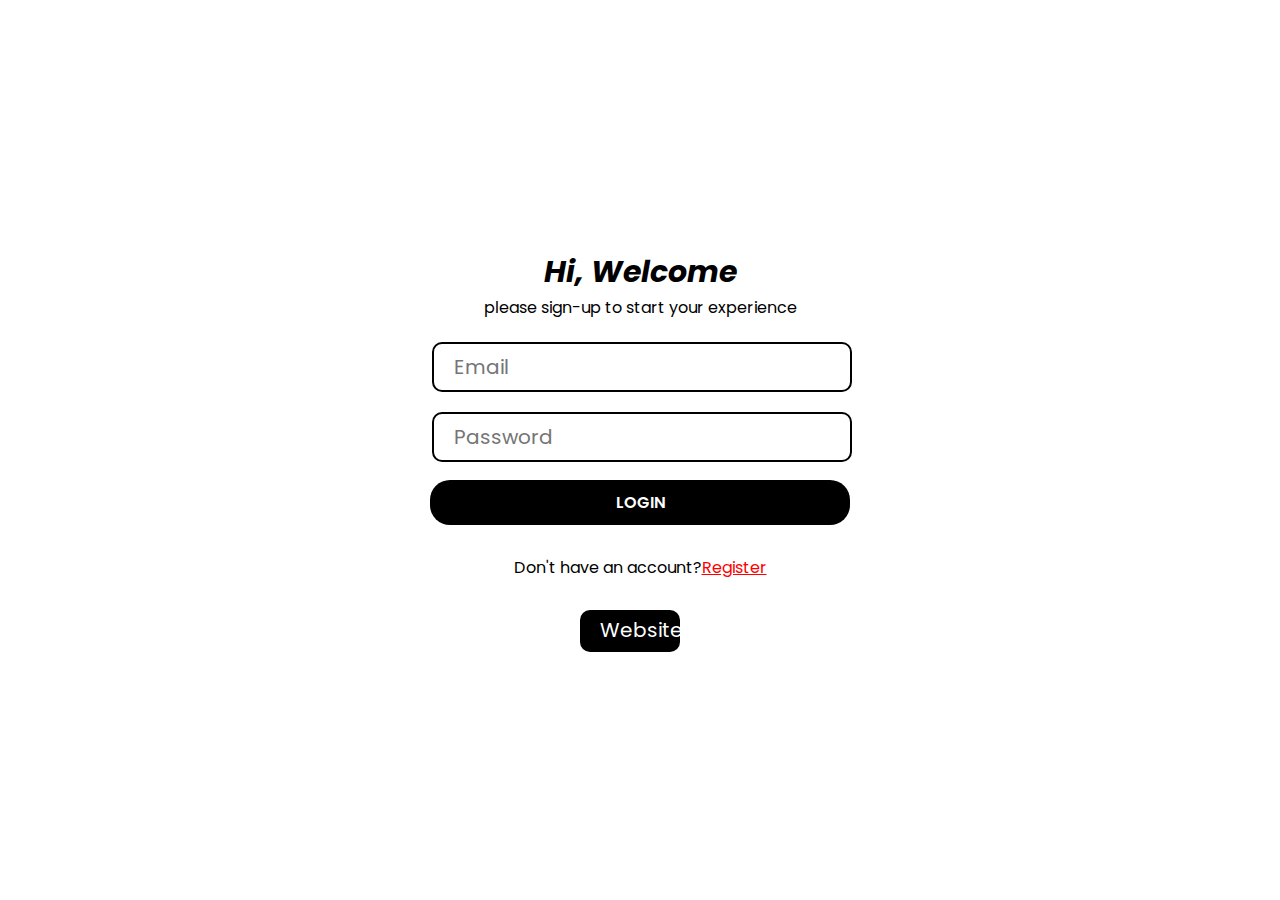
<file: LOGIN PAGE/LOGIN.HTML>
<!DOCTYPE html>
<html lang="en">
<head>
    <meta charset="UTF-8">
    <meta name="viewport" content="width=device-width, initial-scale=1.0">
    <link href="https://unpkg.com/boxicons@2.1.4/css/boxicons.min.css" rel="stylesheet">
    <!--------<link rel="stylesheet" href="boxicons/css/boxicons.min.css">------>
    <link rel="stylesheet" href="style.css">
    <title>MOVIES SITE</title>
</head>
<body>
     <div class="wrapper">
         
                <!-- -------------------- login form ------------------ -->
             <div class="login-container">
                 <div class="top"> 
                <div class="top1">
                   <span><b>Hi, Welcome</b></span>
                </div>
                <div class="top2">
                    <span>please sign-up to start your experience</span>
                 </div>
               </div>
                <div class="input-box">
                   <input type="text" placeholder="Email" required>
                
              </div>
                <div class="input-box">
                   <input type="password"placeholder="Password" required>
                  </div>
            
              <button type="submit" class="login"><a href="#">LOGIN</a></button>           
              <div class="buttom">
                <div>Don't have an account?<a href="../REGISTER PAGE/REG.html">Register</a></div>
                <div class="dash" ><a href="../DASHBOARD/Dash.html">Website</a></div> 
              </div>
               
                </div>
            
     </div>
</body>
</html>
</file>
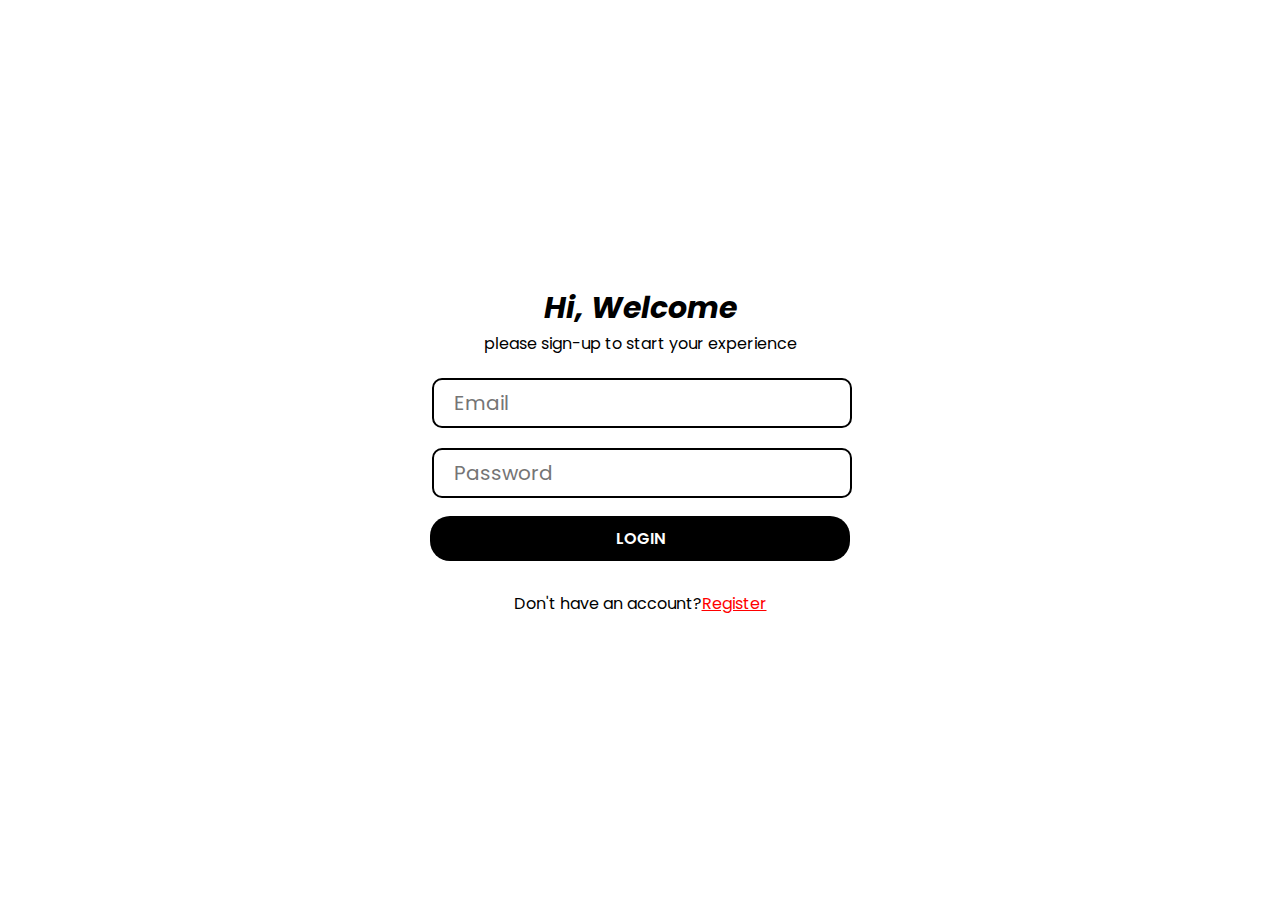
<file: LOGIN PAGE/WEBSITE.HTML>
<!DOCTYPE html>
<html lang="en">
<head>
    <meta charset="UTF-8">
    <meta name="viewport" content="width=device-width, initial-scale=1.0">
    <link href="https://unpkg.com/boxicons@2.1.4/css/boxicons.min.css" rel="stylesheet">
    <!--------<link rel="stylesheet" href="boxicons/css/boxicons.min.css">------>
    <link rel="stylesheet" href="style.css">
    <title>MOVIES SITE</title>
</head>
<body>
     <div class="wrapper">
         
                <!-- -------------------- login form ------------------ -->
             <div class="login-container">
                 <div class="top"> 
                <div class="top1">
                   <span><b>Hi, Welcome</b></span>
                </div>
                <div class="top2">
                    <span>please sign-up to start your experience</span>
                 </div>
               </div>
                <div class="input-box">
                   <input type="text" placeholder="Email" required>
                
              </div>
                <div class="input-box">
                   <input type="password"placeholder="Password" required>
                  </div>
            
              <button type="submit" class="login"><a href="#">LOGIN</a></button>           
              <div class="buttom">
                <div>Don't have an account?<a href="../REGISTER PAGE/REG.html">Register</a></div>
              </div>
                </div>
            
     </div>
</body>
</html>
</file>
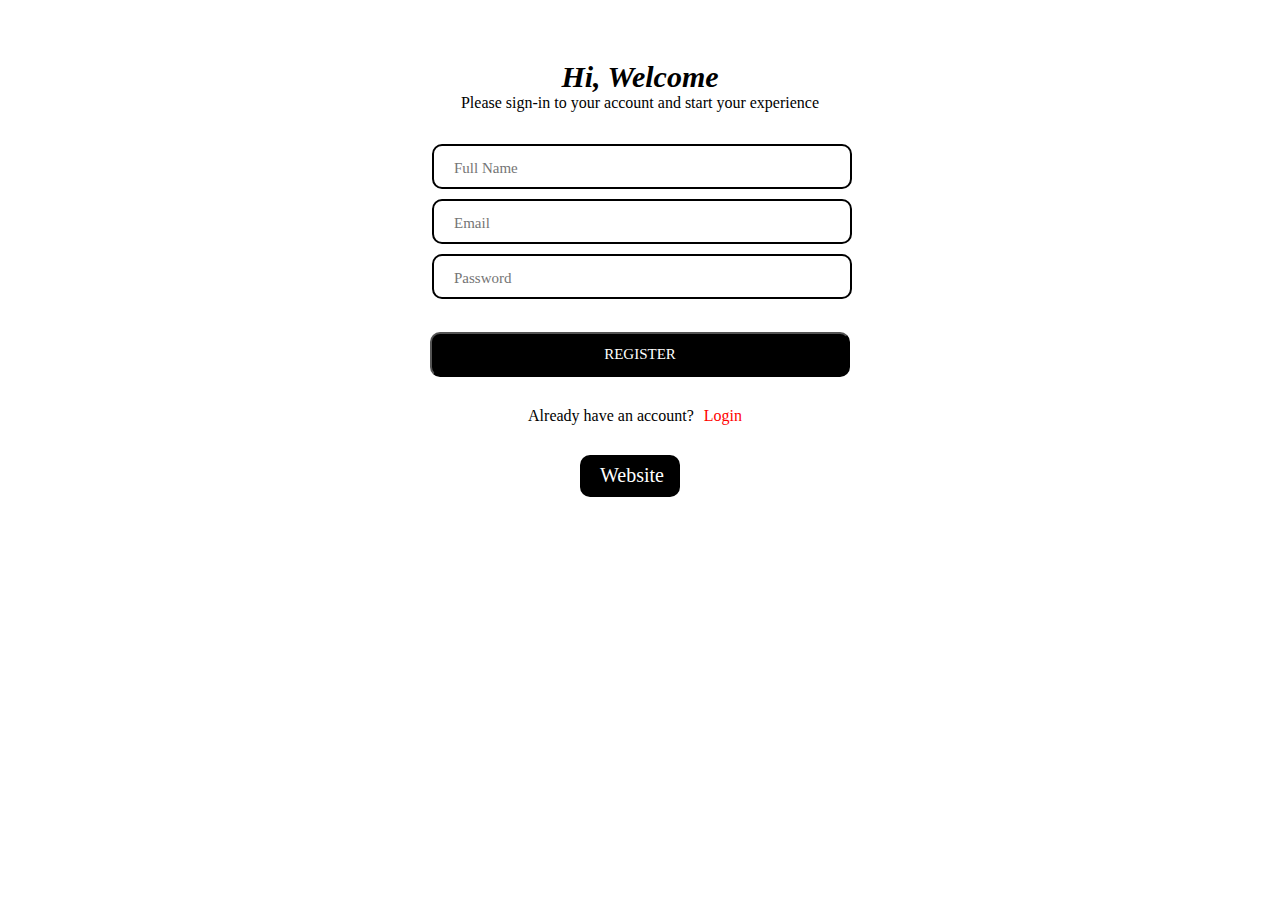
<file: REGISTER PAGE/REG.html>
<!DOCTYPE html>
<html lang="en">
<head>
    <meta charset="UTF-8">
    <meta name="viewport" content="width=device-width, initial-scale=1.0">
    <link rel="stylesheet" href="style.css">
    <title>Registration page</title>
    </head>
<body>
    <div class="container">
        <div class="header1">
            <span><b>Hi, Welcome</b></span>
        </div>
        <div class="header2">
            <span>Please sign-in to your account and start your experience</span>
        </div>
        <div class="input-form">
            <input type="text" placeholder="Full Name"> 
        </div>
        <div class="input-form">
            <input type="email" placeholder="Email"> 
        </div>
        <div class="input-form">
            <input type="password" placeholder="Password"> 
        </div>
        <button type="submit" class="Register-btn"><a href ="#">REGISTER</a></button>
        <div class="login">Already have an account?<a href="../LOGIN PAGE/LOGIN.HTML">Login</a></div>
        <div class="dash"><a href="../DASHBOARD/Dash.html">Website</a></div>
    </div>
 </body>
</html>
</file>
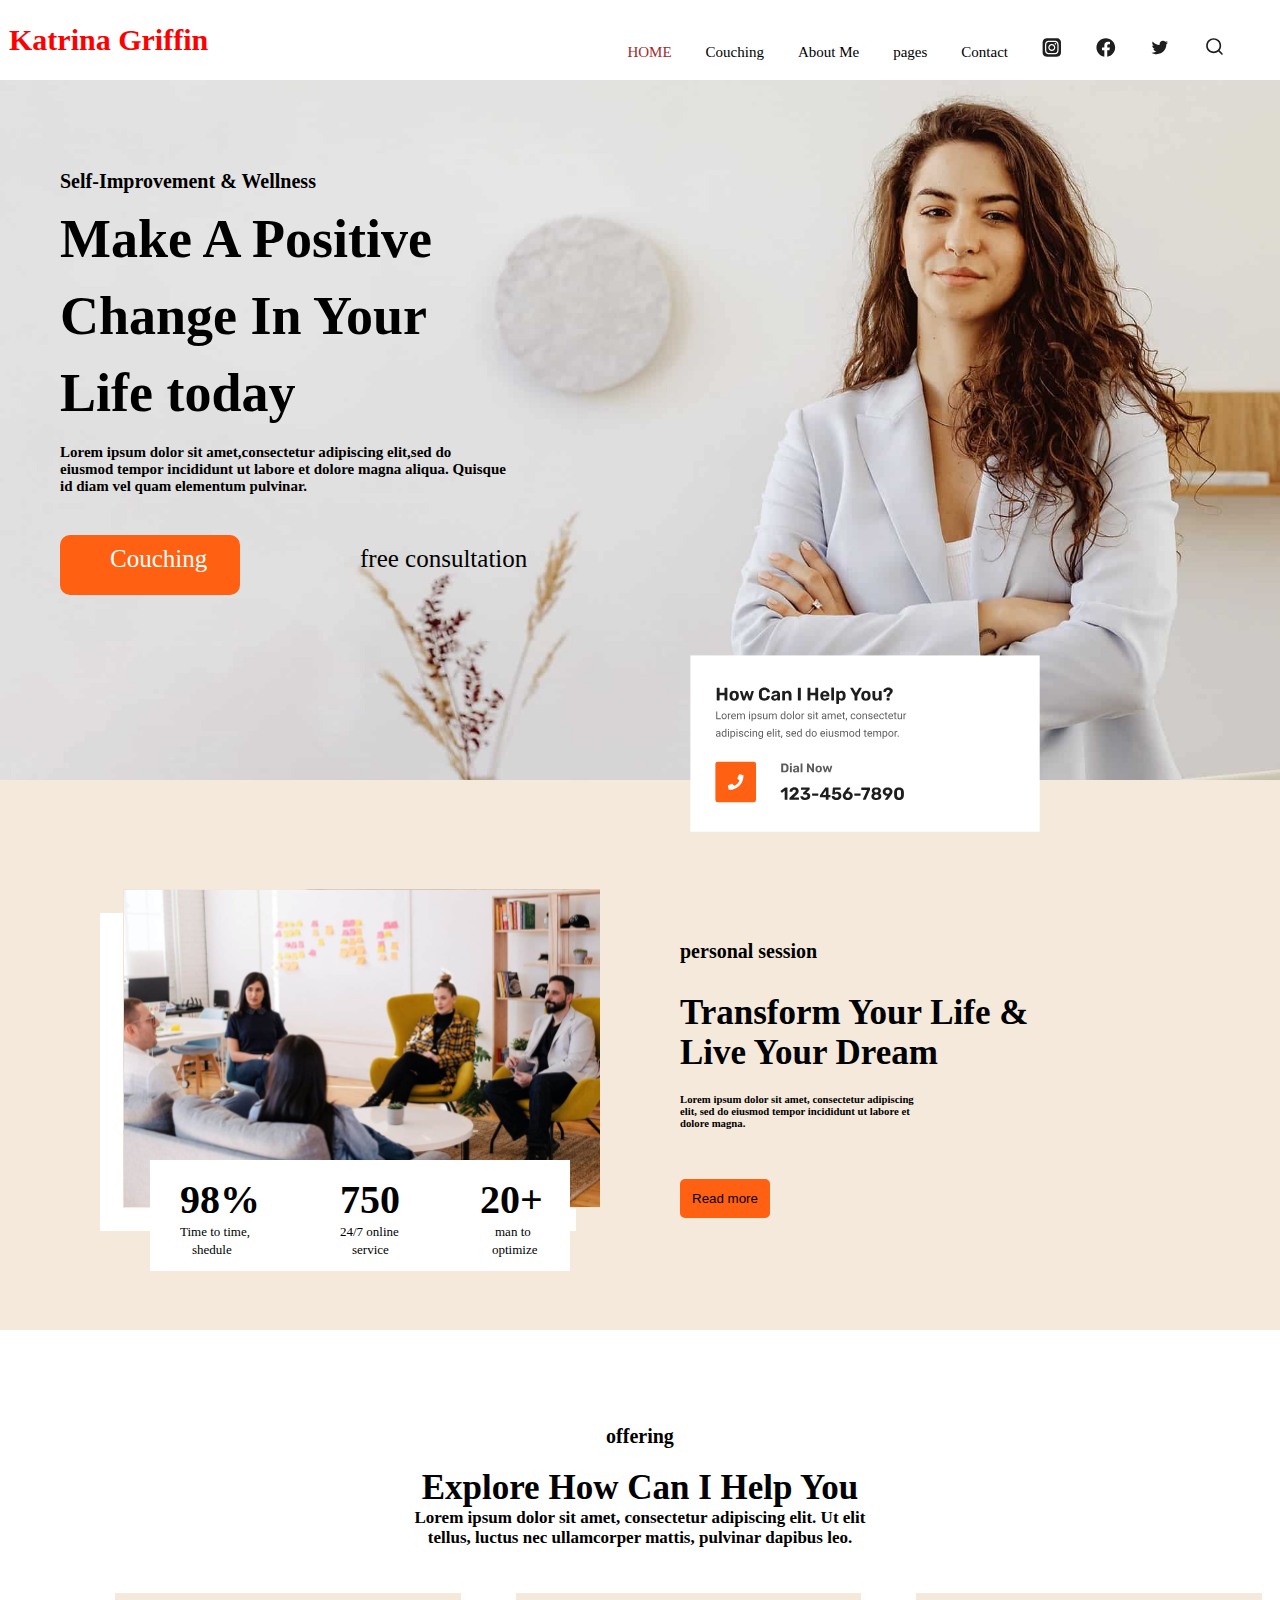
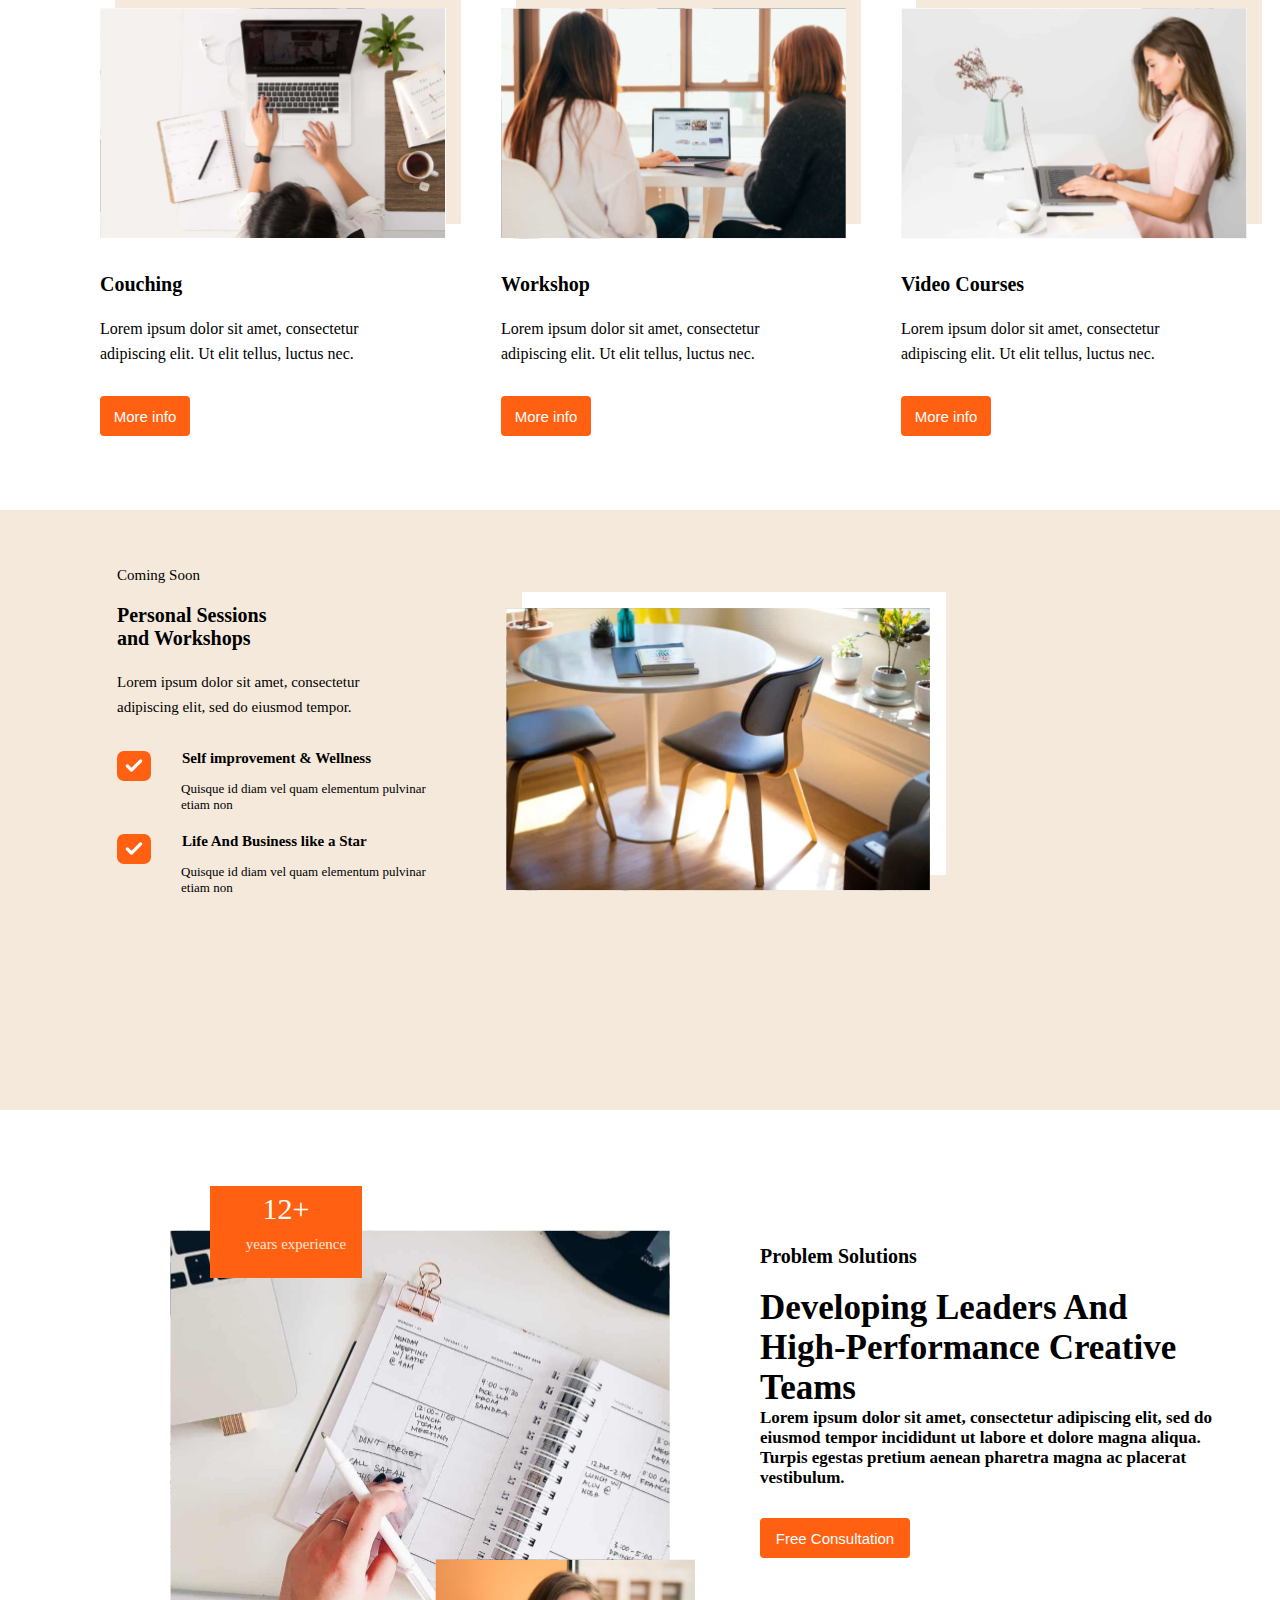
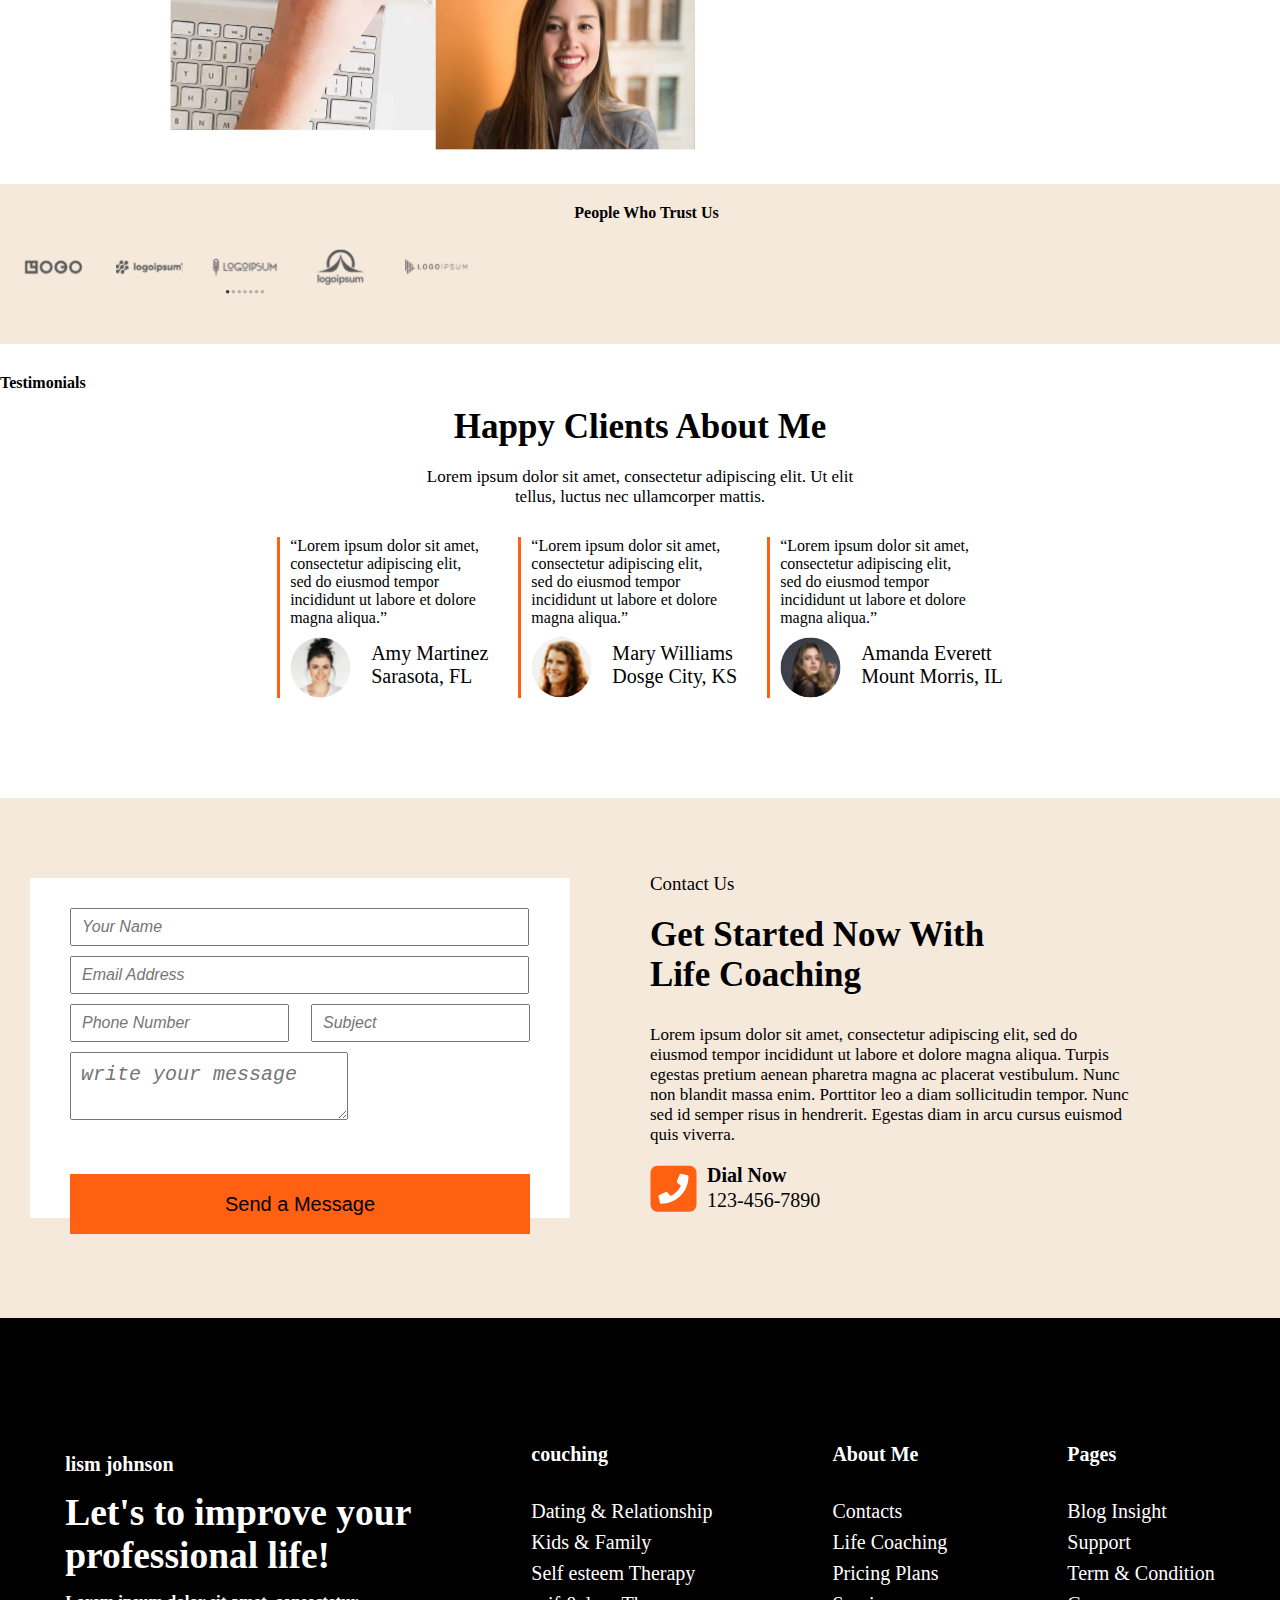
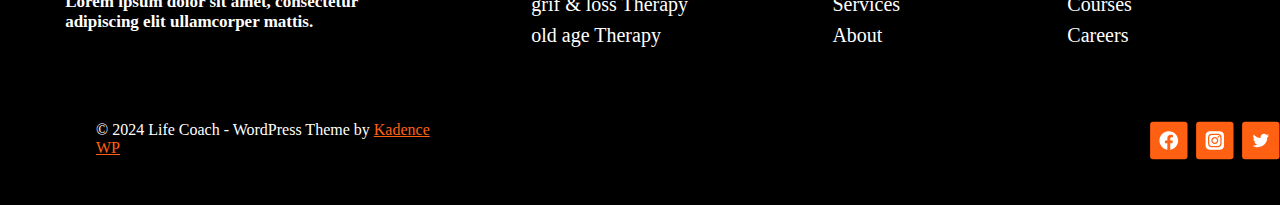
<file: responsive web/Rep.html>
<!DOCTYPE html>
<html lang="en">
<head>
    <meta charset="UTF-8">
    <meta name="viewport" content="width=device-width, initial-scale=1.0">
    <script src="https://kit.fontawasome.com/a076de5399.js"></script>
    <link rel="stylesheet" href="https://cdnjs.cloudflare.com/ajax/libs/font-awesome/4.7.0/css/font-awesome.min.css">
    <link rel="stylesheet" href="style.css">
    <title>Responsive</title>
</head>
<body>
<nav>
    <input type="checkbox" class="myCheckBox" id="myCheck">
    <label for="myCheck" class="checkbutton"></label>
    <i class="fas fa bars"></i>
    <label class="logo">Katrina Griffin</label>
        <ul>
            <li class="navtitle"><a href="#" class="active">HOME</a></li>
            <li class="navtitle">Couching</li>
            <li class="navtitle"><a href="#">About Me</a></li>
            <li class="navtitle">pages</li>
            <li class="navtitle"><a href="#">Contact</a></li>
            <li><a href="#"> <img src="./image/SVG (1).svg"></a></li>
            <li><a href="#"> <img src="./image/SVG.svg"></a></li>
            <li><a href="#"> <img src="./image/SVG@2x.svg"></a></li>
            <li><a href="#"> <img src="./image/SVG (2).svg"></a></li>
        </ul>
</nav>
<div class="container1">
    <div class="wrapper">  
        <div class="self">Self-Improvement & Wellness</div>
        <h1 class="container1sub">Make A Positive</h1>
        <h1 class="container1sub">Change In Your</h1>
        <h1 class="container1sub">Life today</h1>
        <h2>Lorem ipsum dolor sit amet,consectetur adipiscing elit,sed do<br>
            eiusmod tempor incididunt ut labore et dolore magna aliqua. Quisque<br>
            id diam vel quam elementum pulvinar.</h2>
    </div>
    <div class="button"> 
        <div class="button1">Couching</div>
        <div class="button2">free consultation</div>
    </div> 
    <div class="container2">
        <!-- <img src="./image/Figure → avel-chuklanov-DUmFLtMeAbQ-unsplash-1024x682.jpg.svg"> -->
        <img src="./image/Background (1).svg" class="container2img">
    </div>     
</div>

<div class="wrapper2">
    <img src="./image/Figure → jason-goodman-6awfTPLGaCE-unsplash-1024x683.jpg.svg" class="wrapperimg">
    <div class="wrapper2sub">
        <div>
            <h1 class="text21"> 98%</h1>
            <h1 class="text20">Time to time,</h1>
            <h1 class="text22">shedule </h1> 
        </div>

        <div>
            <h1 class="text21"> 750</h1>
            <h1 class="text20">24/7 online</h1>
            <h1 class="text22">service</h1> 
        </div>

        <div>
            <h1 class="text21"> 20+</h1>
            <h1 class="text23">man  to </h1>
            <h1 class="text22">optimize</h1> 
        </div>
    </div>
    <div class="container1wrapper2">
        <div>
            <h5>personal session</h5>
            <h2 class="text">Transform Your Life & <br> Live Your Dream</h2>
            <h6>Lorem ipsum dolor sit amet, consectetur adipiscing<br>
                elit, sed do eiusmod tempor incididunt ut labore et<br>
                dolore magna. </h6>
            <button class="wrapper2btn">Read more</button>
        </div>
         
     </div>
     
</div>
<div class="container3">
    <div class="container3header">
        <h1 style="font-size: 20px;"> offering</h1>
        <h2 style="font-size: 35px;">Explore How Can I Help You</h2>
        <h3 style="font-size: 17px;">Lorem ipsum dolor sit amet, consectetur adipiscing elit. Ut elit<br>
            tellus, luctus nec ullamcorper mattis, pulvinar dapibus leo.
        </h3>
    </div>
        <div class="container3img">
            <div class="container3img1">
              <img src="./image/Figure → avel-chuklanov-DUmFLtMeAbQ-unsplash-1024x682.jpg.svg">
              <div class="text2">Couching</div>
              <div class="text3">Lorem ipsum dolor sit amet, consectetur<br>
                adipiscing elit. Ut elit tellus, luctus nec.</div>
              <button class="container3img_btn">More info</button>
            </div>

            <div container3img>
                <img src="./image/Figure → kobu-agency-7okkFhxrxNw-unsplash.jpg.svg">
                <div class="text2">Workshop</div>
                <div class="text3">Lorem ipsum dolor sit amet, consectetur<br>
                    adipiscing elit. Ut elit tellus, luctus nec.</div>
                <div><button class="container3img_btn">More info</button></div>
              </div>

             
              <div container3img>
                    <img src="./image/Figure → icons8-team-CrW-TbykPBQ-unsplash.jpg.svg">
                    <div class="text2">Video Courses</div>
                    <div class="text3">Lorem ipsum dolor sit amet, consectetur <br>
                        adipiscing elit. Ut elit tellus, luctus nec.</div>
                    <div><button class="container3img_btn">More info</button></div>
             </div>
        </div>
 </div>
<div class="container4">
    <div class="container4header">
        <div class="container4subheader">
            <div class="text4">Coming Soon</div>
            <div class="text5">Personal Sessions<br>and Workshops</div>
            <div class="text6">Lorem ipsum dolor sit amet, consectetur<br>adipiscing elit, sed do eiusmod tempor.</div>
            <div class="video"> 
                <img src="./image/markGood.svg" class="text7img"> 
            <div class="text7"> Self improvement & Wellness</div>
        </div>
            <div class="text8">Quisque id diam vel quam elementum pulvinar<br>etiam non</div>
            <div class="video">
                <img src="./image/markGood.svg" class="text7img"> 
            <div class="text7"> Life And Business like a Star</div>
        </div>
            <div class="text8">Quisque id diam vel quam elementum pulvinar<br>etiam non</div>
        </div> 
    <img src="./image/Figure → nirzar-pangarkar-Csw1KfD546Z8-unsplash-1024x682.jpg.svg" class="container4headerimg">
</div>
</div>
<div class="container5">
    <div class="container5header">
        <div class="header">
            <div class="headersub1">12+</div>  
            <div class="headersub2"> years experience</div>  
        </div>  
    <div>     
    <img src="./image/Figure → marissa-grootes-flRm0z31MEoA-unsplash.jpg.svg" class="container5headerimg">
    <img src="./image/Figure → christina-wocintechchat-com-0Z32x1bDv5BNY-unsplash.jpg.svg" class="image">
     </div> 
    <div> 
    <h1 style="font-size: 20px;">Problem Solutions</h1>
        <h2 style="font-size: 35px;">Developing Leaders And<br>
            High-Performance Creative<br>
            Teams</h2>
        <h3 style="font-size: 17px;">Lorem ipsum dolor sit amet, consectetur adipiscing elit, sed do<br>
            eiusmod tempor incididunt ut labore et dolore magna aliqua.<br>
            Turpis egestas pretium aenean pharetra magna ac placerat<br>
            vestibulum.
        </h3>
        <div><button class="container5img_btn">Free Consultation</button></div>
    </div>
    </div>    
</div>


                        <!-- container6  -->
     <div class="container6">
        <div class="container6header">
            <span>People Who Trust Us</span>
       </div>

       <img src="./image/Container.svg" class="container6headerimg">
         
     </div>                    

<div class="container7">
    <span><b>Testimonials</b> </span>
    <h1 style="font-size: 35px;">Happy Clients About Me</h1>
    <h2 style="font-size: 17px; text-align: center; font-weight: lighter;">Lorem ipsum dolor sit amet, consectetur adipiscing elit. Ut elit<br>
        tellus, luctus nec ullamcorper mattis.</h2>

        <div class="container7subheader">
            <div class="container7header"> 
                <div>“Lorem ipsum dolor sit amet,<br>
                    consectetur adipiscing elit,<br>
                    sed do eiusmod tempor<br>
                    incididunt ut labore et dolore<br>
                    magna aliqua.”
                </div>
                <div class="container7comment"> 
                    <img src="./image/Container (1).svg" class="container7img">
                    <h1 class="text11"> <b>Amy Martinez</b>  <br> Sarasota, FL</h1>
        
                </div>
            </div>
            <div class="container7header"> 
                <div>“Lorem ipsum dolor sit amet,<br>
                    consectetur adipiscing elit,<br>
                    sed do eiusmod tempor<br>
                    incididunt ut labore et dolore<br>
                    magna aliqua.”
                </div>
                <div class="container7comment"> 
                    <img src="./image/Container (3).svg" class="container7img">
               
                    <h1 class="text11"> <b>Mary Williams</b>  <br>Dosge City, KS</h1>
        
                </div>
            </div>
            <div class="container7header"> 
                <div>“Lorem ipsum dolor sit amet,<br>
                    consectetur adipiscing elit,<br>
                    sed do eiusmod tempor<br>
                    incididunt ut labore et dolore<br>
                    magna aliqua.”
                </div>
                <div class="container7comment"> 
                    <img src="./image/Container (2).svg" class="container7img">
                    <h1 class="text11"> <b>Amanda Everett</b>  <br>Mount Morris, IL</h1>
        
                </div>
            </div>

        </div>
</div>


<!--------------------- Container8-------------------->
 <div class="container8">

    <form class="comments">
        <div class="comment1"> 
            <input type="text" placeholder="Your Name" >
        </div>

        <div class="comment1">
           <input type="email" placeholder="Email Address">
         </div>

        <div class="comment2"> 
            <input type="number" placeholder="Phone Number">
            <input type="text" placeholder="Subject">
        </div>

        <div class="textarea">            
            <textarea type="message"  placeholder="write your message" ></textarea>
        </div>
         
             <div> 
                 <button type="submit" class="container8btn">Send a Message</button>
             </div>
</form>

<div class="container8header">
    <div> 
    <h1 class="text9">Contact Us</h1>
    <h2 class="text10">Get Started Now With<br>
        Life Coaching</h2>
    <span class="text14">Lorem ipsum dolor sit amet, consectetur adipiscing elit, sed do<br>
        eiusmod tempor incididunt ut labore et dolore magna aliqua. Turpis<br>
        egestas pretium aenean pharetra magna ac placerat vestibulum. Nunc<br>
        non blandit massa enim. Porttitor leo a diam sollicitudin tempor. Nunc<br>
        sed id semper risus in hendrerit. Egestas diam in arcu cursus euismod<br>
        quis viverra.</span>

        <div class="container8subheader">
            <img src="./image/Background (4).svg" class="container8img">
            <div class="dial">    
            <h1 class="text12">Dial Now</h1>
            <h1 class="text13">123-456-7890</h1>
            </div>
        </div>
</div>
</div>
 </div>
<div class="container9">
    <div class="container9header">
    <div class="container9sub1"> 
    <h1 class="text17">lism johnson</h1>
    <h1 class="text18">Let's to improve your<br>
        professional life!</h1>
    <h1 class="text19">Lorem ipsum dolor sit amet, consectetur<br>
        adipiscing elit ullamcorper mattis.</h1>
     </div>

     <div class="container8sub2">
        <h1 class="text15">couching</h1>
        <h1 class="text16">Dating & Relationship</h1>
        <h1 class="text16">Kids & Family</h1>
        <h1 class="text16">Self esteem Therapy</h1>
        <h1 class="text16">grif & loss Therapy</h1>
        <h1 class="text16">old age Therapy</h1>
     </div>
     <div class="container8sub2">
        <h1 class="text15">About Me</h1>
        <h1 class="text16">Contacts</h1>
        <h1 class="text16">Life Coaching</h1>
        <h1 class="text16">Pricing Plans</h1>
        <h1 class="text16">Services</h1>
        <h1 class="text16">About</h1>
     </div>
     <div class="container8sub2">
        <h1 class="text15">Pages</h1>
        <h1 class="text16">Blog Insight</h1>
        <h1 class="text16">Support</h1>
        <h1 class="text16">Term & Condition</h1>
        <h1 class="text16">Courses</h1>
        <h1 class="text16">Careers</h1>
     </div> 
    </div>
    <div class="copy">
        <div>&copy 2024 Life Coach - WordPress Theme by <a href="#">Kadence WP</a></div>
        <img src="./image/Link - Facebook.svg">
        <img src="./image/Link - Instagram.svg">
        <img src="./image/Link - Twitter.svg">
         
    </div> 
</div>
</body>
</html>
</file>
<file: LOGIN PAGE/style.css>
@import url('https://fonts.googleapis.com/css2?family=poppins:wght@400;500;600&display=swap');


*{
    margin: 0;
    padding: 0;
    box-sizing:border-box;
    font-family:"poppins","sans-serif";
}
body
{
    display: flex;
    justify-content: center;
    align-items: center;
    min-height: 100vh;
    font-family: "poppins", sans-serif;
    border:transparent;

}  
.wrapper{
    border-style: hidden;
    width: 420px;
    border-style: solid transparent;
    border: 2px;


}
.top1{
text-align: center;
font-size: 30px;
font-style: italic;
}

.top2{
    text-align: center;
    margin-bottom: 1px;
}

.input-box{
    width: 100%;
    height: 50px;
    margin: 20px 0;
}
.input-box input{
    width: 100%;
    height: 100%;   
    border:none;
    outline:none;
    border:2px solid;
    border-radius: 10px;
    font-size: 20px;
    padding:20px 45px 20px 20px;
    margin: 2px;
  
}
.input-box input::placeholder{
        text-align: transparent;

}
.buttom{
    margin-top: 20px;
    text-align: center;

}
.login{
    background-color:black; 
    color:white;
    width: 100%;
    height: 45px;
    border: none;
    outline: none;
    border-radius: 20px;
    margin-bottom: 10px;  
    /*box-shadow: 0 0 10px;*/
    font-size: 16px;
    font-weight: 600;
    cursor: pointer;
    transition: .3s ease-in-out;
}
.login a{
    text-decoration: none;
    color: white;
}
.submit:hover{
    background: rgba(255, 255, 255, 0.5);
    box-shadow: 1px 5px 7px 1px rgba(0, 0, 0, 0.2);
}
.buttom a{
    color:red;
}
.dash{
    background-color: black;
    line-height: 40px;
    margin-top: 30px;
    width: 100px;
    margin-left: 150px;
    border-radius: 10px;

}
.dash a{
    color: white;
    text-decoration: none;
    font-size: 20px;
    padding: 10px 20px 10px 20px;

} 
.dash a:hover{
    cursor: pointer;
    color: brown;
    transition: .5s;

}
</file>
<file: REGISTER PAGE/style.css>
*{
    margin: 0;
    padding: 0;
    box-sizing:border-box;
    font-family:"poppins","sans-serif";
}
body
{
    display: flex;
    justify-content: center;
    align-items: center;
    /* min-height: 100vh; */
    font-family: "poppins", sans-serif;
    border:transparent;

} 
 .container{ 
    margin-top: 60px;
    border-style: hidden;
    width: 420px;
    border-style: solid transparent;
    border: 2px;

}
 .header1{
    text-align: center;
    font-size: 30px; 
    font-style: italic;
}   

.header2{
    text-align: center;
    width: 100%;
    margin-bottom: 30px;

}
.input-form{
    margin-bottom: 10px;
    width: 100%;
    height: 45px;
    
}
.input-form input{
    width: 100%;
    height: 45px;   
    border:none;
    outline:none;
    border:2px solid;
    border-radius: 10px;
    font-size: 20px;
    padding:20px 45px 20px 20px;
    margin: 2px;
}
.input-form input::placeholder{
    font-size: 15px;
}

.Register-btn{
    width: 100%;
    height: 45px;
    border-radius:10px;
    margin-top:25px;
    background-color: black;
}
.Register-btn a{
    outline: none;
    font-size: 15px;
    border: none;
    text-decoration:none;
    color: white;
}
.login{
    
    text-align: center;
    margin-top: 30px;
}
.login a{
    text-decoration: none;
    margin: 10px;
    color: red;
}
.dash{
    background-color: black;
    line-height: 40px;
    margin-top: 30px;
    width: 100px;
    margin-left: 150px;
    border-radius: 10px;

}
.dash a{
    color: white;
    text-decoration: none;
    font-size: 20px;
    padding: 10px 20px 10px 20px;

} 
.dash a:hover{
    cursor: pointer;
    color: brown;
    transition: .5s;

}
</file>
<file: responsive web/style.css>
*{
    padding: 0;
    margin: 0;
    /* box-sizing: border-box; */
}
body{
    margin: 0;
    padding: 0;
}
nav{
    width: 100%;
    height: 80px;
    background-color: white;
}
nav ul{
    float: right;
    margin-right:40px ;
}
nav ul li{
    display: inline-block;
    font-size: 30px;
    padding: 7px 10px;
    line-height: 80px;
    margin: 0 5px;
}
nav ul li a{
    font-size: 30px;
    text-decoration: none;
    color: black;

}
label.logo{
    color: red;
    font-size:34px;
    line-height: 80px;
    padding: 0 100px;
    font-weight: bold;
    font-family:cursive;
}

.checkbutton{
    font-size: 30px;
    color: white;
    float: right;
    line-height: 80px;
    margin-right: 40px;
    cursor: pointer;
    display: none;
}

.myCheckBox{
    display: none;
}
a:hover,a.active{
    color: brown;
}
@media screen and (max-width:1532px) {
    label.logo {
        font-size: 30px;
        padding-left: 5px;
    }   
    .navtitle{
        font-size: 15px;
    }
    .navtitle a{
        font-size: 15px;
    }
}

@media screen and (max-width:1212px){
        .checkbutton{
            display: block;
        }

        ul{
            position: fixed;
            width: 100%;
            height: 100vh;
            background-color:aqua;
            top: 80px;
            left: -100%;
            text-align: center;
            transition: all .5s;
        }

        nav ul li{
            display: block;
            margin:50px 0;
            line-height: 30px;

        }

        nav ul li a{
                font-size: 20px;
                color: black;

        }
        a:hover,a.active{
            color:green;
        }
        .myCheckBox:checked ~ ul{
            left: 0;
        }
}

.container1{
    width:100%;
    height: 700px;
    background-image: url("./image/background.jpeg");
    background-position: fixed;
    background-size: cover;
    background-repeat: no-repeat;
    
}
.wrapper{
        padding-top:90px;
        padding-left:30px;
        margin-left: 30px;
    }
h1{
    
    font-size: 54px;
    padding-top: 15px;
}
.self{
    font-size: 20px;
    font-weight: bold;
}
h2{
    font-size: 15px;
    margin-top: 20px;
    font-weight: lighter bold;
}
.button{
    display:flex;     
    margin-top: 40px;
    /* height: 20px */
}
.button1{
    color: white;
    height: 50px;
    width: 130px;
    font-size: 25px;
    margin-left:60px;
    padding-top: 10px;
    padding-left:50px ;
    border-radius: 10px;
    /* height: 10px; */
    /* padding-top: 30px; */
    margin-right: 120px;
    background-color:#ff6011; 

}
.button2{
    font-size: 25px;
    padding-top: 10px;    
}
.container2img{
    margin-left: 690px;
    width: 350px;
    margin-top:60px;
}

                    /*                          wrapper2                       */
.wrapper2{
    display: flex;
    background-color: #f5e9dc;
    width: 100%;
    height: 550px;
}
.wrapper2sub{
    display: flex;
    position: absolute;
    left: 130px;
    top:1140px;
    gap: 80px;
    margin: 20px;
    background-color:white;
    line-height:10px;
    padding: 20px 20px 20px 30px;
    justify-items: center;
    width: 370px;
}

.text21{
    padding-bottom: 10px;
    font-size: 40px;
}
.text20{
    font-weight: lighter;
    justify-items: center;
    font-size: 13px;
    line-height: 3px;
}
.text22{
    font-weight: lighter;
    font-size: 13px;
    line-height: 3px;
    margin-left: 12px;
}

.text23{
    font-weight: lighter;
    font-size: 13px;
    line-height: 3px;
    margin-left: 12px;
    margin-left: 15px;
}
.wrapperimg{
    width: 500px;
    height: 560px;
    margin-left: 100px;

}
.container1wrapper2{
    margin-left: 80px;
    margin-top: 160px;
}
.text{
    /* line-height: 40px; */
    font-size:35px;
    margin-top:20px;
}
h5{
    font-family:'Rubik';
    font-size: 20px;
    margin-bottom: 30px;
}
h6{
    margin-top:20px;
    margin-bottom: 20px;
    font: size 27.2px;
    font-family:'Roboto';
}
.wrapper2btn{
    margin-top: 30px;
    color:black;
    background-color:rgba(255, 96, 17, 1);
    padding: 7px;
    border-style:none;
    width: 90px;
    height: 39px;
    border-radius:5px;
}
.percent{
    margin: 30px;
}
.container3{
    width: 100%;
    height: 700px;
}
.container3header{
    text-align: center;
    margin-top: 80px;
    font-weight: 23px;
    font-weight: none;
}
.container3img{
    display: flex;
    margin-left: 100px;
    margin-top: 45px;
    gap: 40px;
}
.container3img_btn{
    color: white;
    background-color: #ff6011;
    padding: 7px;
    margin-top: 30px;
    border-radius: 4px;
    border-style: none;
    font-size:15px ;
    width: 90px;
    height: 40px;
}
.text2{
    font-weight: bolder;
    font-size: 20px;
    margin-top:30px ;
    font-family: 'Times New Roman', Times, serif;
    margin-bottom: 20px;

}
.text3{
    line-height: 25px;
}
.text4{
    margin-top: 50px;
    margin-bottom: 10px;
}
.text5{
    margin-top: 20px;
    margin-bottom: 20px;
    font-weight: bold;
    font-size: 20px;
}
.text6{
    margin-bottom: 30px;
    line-height: 25px;

}
.text7{
    margin-left: 30px;
    font-weight: bolder;
    margin-bottom: 5px;
}
.text7img{
    margin-right: 1px;
}
.text8{
    margin-left: 64px;
    font-size: small;
    margin-bottom: 20px;
}
 
 
.container4{
    background-color:rgba(245, 233, 220, 1);
    width: 100%;
    height: 600px;
     
}
.container4header{
    display: flex;
    margin-top: 0px ;
    margin-left: 60px;
    gap: 80px;
    padding: 7px;
}
.container4subheader{
    margin-left: 50px;
    font-size: 15px;
    gap: 10px;
}
.container4headerimg{
    margin-top:50px ;
    width: 440px;
    height: 446;

}
.video{
    display: flex;
}



/*  container5 coding */

.container5{
    margin-top: 120px;
    margin-bottom: 10px;
    margin-left: 170px;
    display: flex;
    width: 100%;
     
    /* height: 560px; */
}
.container5header{
    display: flex;
    gap: 90px;
}
.header{
    position: absolute;
    left: 180px;
    top: 2756px;
    padding:1px;
    text-align: center; 
    background-color: #ff6011;
    width: 150px;
    margin: 30px;
    height:90px;
}
.headersub1{
     
    padding-top: 5px;
    color: white;
    text-align: center;
    font-size: 30px;
}
.headersub2{
    color: #f5e9dc;
    padding-left: 20px;
    font-size: 15px;
    padding-top: 10px;
}
.image{
    position: absolute;
    top: 3159px;
    left: 435px;
    width: 260px;
}
.container5headerimg{
    width: 500px;
}
.container5img_btn{
    color: white;
    background-color: #ff6011;
    /* padding: 7px; */
    margin-top: 30px;
    border-radius: 4px;
    border-style: none;
    font-size:15px ;
    width: 150px;
    height: 40px;
}

/* container6 */
.container6{
background-color: rgba(245, 233, 220, 1);
justify-items: center;

width: 100%;
height: 160px;
margin-top: 50px;
}
.container6header{
    padding-top: 20px;
    margin-left: 13px;
    font-weight: bolder;
}
.container6headerimg{
    width: 450px;
    height: 60px;
    margin: 20px;
}

/*      container7 */
.container7{
    margin-top: 30px;
    margin-bottom: 60px;
    justify-items: center;
}
.container7comment{
    display: flex;
}
.container7img{
    margin-top: 10px;
    margin-right: 20px;
}
.text11{
    font-size: 20px;
    padding: none;
    font-weight: lighter;
}
.container7subheader{
    display: flex;
    justify-content: center;
    margin-top: 30px;
    gap: 30px;
}
.container7header{
    border-left:3px solid #ff6011;
    padding-left: 10px;
}


/*           container8             */

.container8{
    background-color:rgba(245, 233, 220, 1);
    margin-top: 100px;
    padding-top: 60px;
    display: flex;
    gap: 80px;

}
 
 .comments{
    background-color: white;
    width: 500px;
    margin-top: 20px;      
    margin-bottom: 100px;
    margin-left:30px ;
    height: 300px;
    padding: 20px;

 } 
 input{
    height: 30px;
    margin-left: 20px;
    padding-left: 20px;
    padding: 2px 5px 2px 10px;
    font-size: 16px;
    width: 440px;

 }
 input::placeholder{
    font-style: italic;
    border: none;
    outline: none;
    

 }
 .textarea{
    margin-left: 20px;
    border: none;
    outline: none;

 }
 textarea::placeholder{
    font-style: italic;

 }
 textarea{
    padding:10px;
    font-size: 20px;

 }
 .name{
    width: 100px;
    margin-left: 10px;
    margin: 2px;
 }
 .comment1{
    margin-top: 10px;

 }
 .comment2 {

    display: flex;
    gap:2px;
    margin: 10px 0px 10px 0px;
 }
 .comment2 input{

    width: 200px;
 }
 .container8btn{
    margin-top: 50px ;
    margin-left:20px ;
    width: 460px;
    height: 60px;
    background-color: #ff6011;
    border: none;
    font-size: 20px;
     
    
 }
 .container8btn:hover{
    background-color:green;
    cursor: pointer;
    transition-duration: .2s;
    color: white;
     

 }
 .text9{
    font-size: 18.9px;
    margin-bottom: 20px;
    font-weight: lighter;
 }
 .text10{
    font-size: 35px;
    margin-bottom: 30px;
 }
 .text12{
    font-size: 20px;
 }
 .text13{
    font-size:20px;
    font-weight: lighter;
 }
 .text14{
    font-size: 17px;
     
 }
 .dial{
    display: flex;
    flex-direction: column;
    font-size: 10px;
    line-height: 10px;
    margin-top: 10px;

    
 }

 .container8subheader{
    display: flex;
     
 }
 .container8img{
    margin-right: 10px;
    margin-top: 20px;
 }




 /*           container9 */
 .container9{
    background-color: black;
    padding-top: 45px;
 }
 .container9header{
    display: flex;
    justify-content: center;
    gap: 120px;
    color: white;
    background-color: black;
    padding-top: 45px;

 }
 .copy{
    margin-top: 70px;
    margin-left: 96px;
    padding-bottom: 45px;
    color: white;
    display: flex;
    gap: 8px;
 }
 .copy a{
    margin-right: 720px;
    color: #ff6011;
 }
 .container9sub1{
    margin-top: 30px;
 }

 .text17{
    font-size: 20px;
 }
 .text18{
    font-size: 37.5px;
 }
 .text19{
    font-size: 17px;
 }
 .text15{
    font-size: 20px;
    font-weight: bold;
    margin-bottom: 30px;
    margin-top: 20px;
 }
 .text16{
    font-size: 20px;
    margin-bottom: 15px;
    line-height: 1px;
    font-weight: lighter;
 }
</file>
